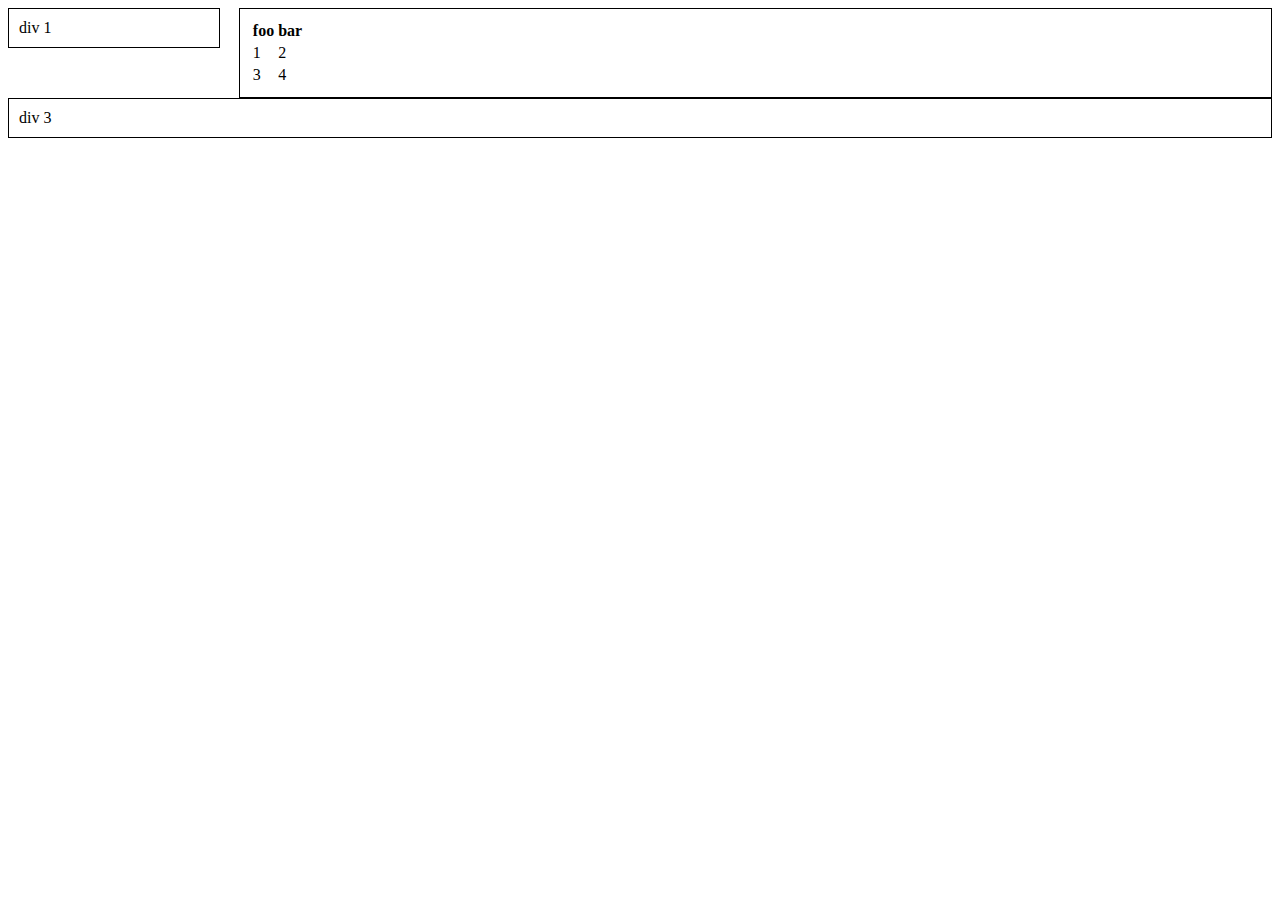
<file: app/basics20130821/test01/index.html>
<!DOCTYPE html>

<html>
	<head>
		<title>hello world</title>
		<link rel="stylesheet" type="text/css" href="basic.css">
	</head>
	
	<body>
		<div class="row">
			<div id="div_num_1" class="black_outline">
				div 1
			</div>
			
			<div id="div_num_2" class="black_outline">
				<table>
					<th>foo</th>
					<th>bar</th>
					<tr>
						<td>1</td>
						<td>2</td>
					</tr>
					<tr>
						<td>3</td>
						<td>4</td>
					</tr>
				</table>
			</div>
		</div>
		
		<div class="row">		
			<div id="div_num_3" class="black_outline">
				div 3
			</div>
		</div>
	</body>
</html>
</file>
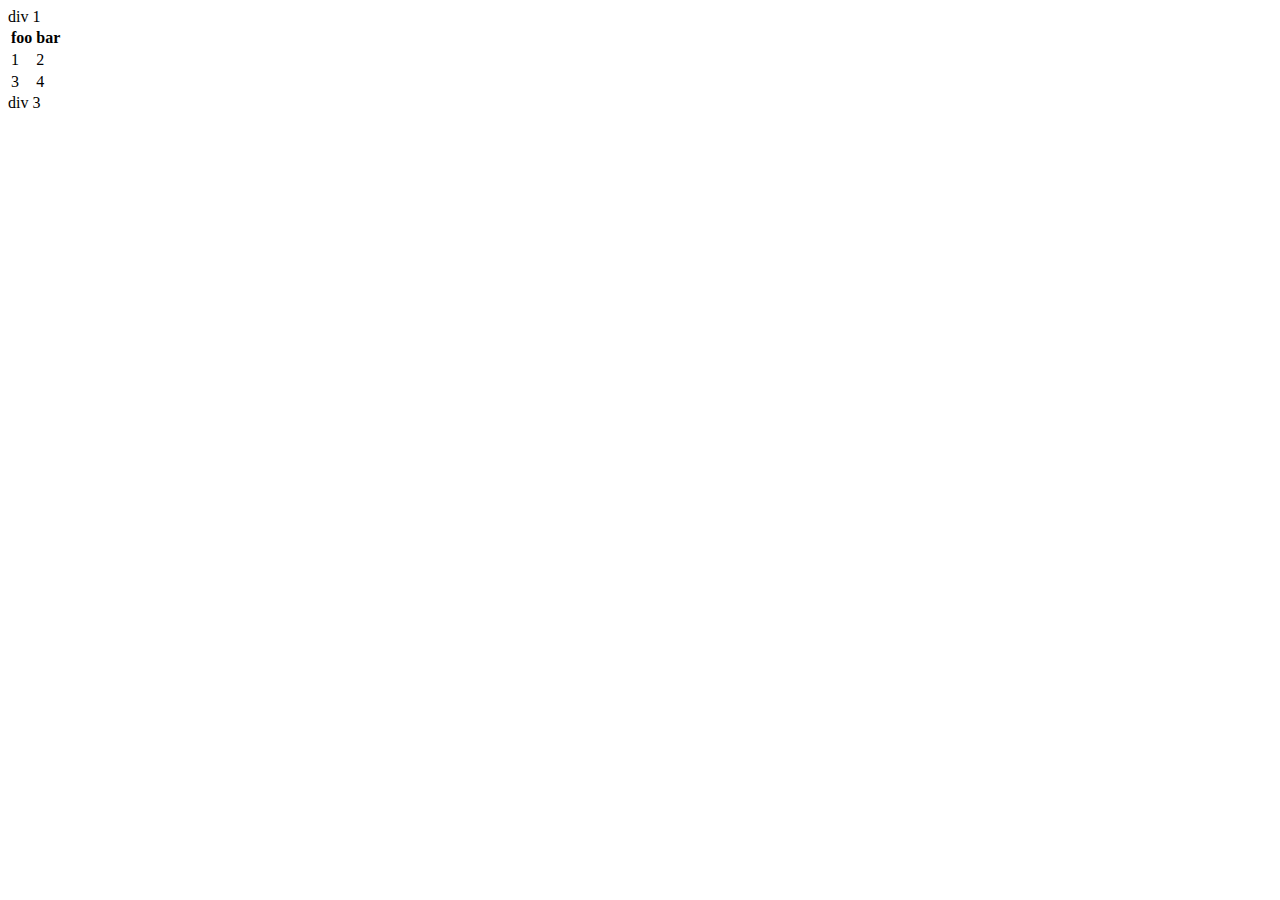
<file: app/basics20130821/test02/index.html>
<!DOCTYPE html>

<html>
	<head>
		<title>hello world2</title>
		<link rel="stylesheet" type="text/stylesheet" href="basic.css"/>
	</head>
	
	<body>
		<div class="row">
			<div id="div_num_1" class="black_outline">
				div 1
			</div>
			
			<div id="div_num_2" class="black_outline">
				<table>
					<th>foo</th>
					<th>bar</th>
					<tr>
						<td>1</td>
						<td>2</td>
					</tr>
					<tr>
						<td>3</td>
						<td>4</td>
					</tr>
				</table>
			</div>
		</div>
		
		<div class="row">		
			<div id="div_num_3" class="black_outline">
				div 3
			</div>
		</div>
	</body>
	
	<!-- this ensures that the script is loaded -->
	<script type="text/javascript" src="basic.js"></script>
</html>
</file>
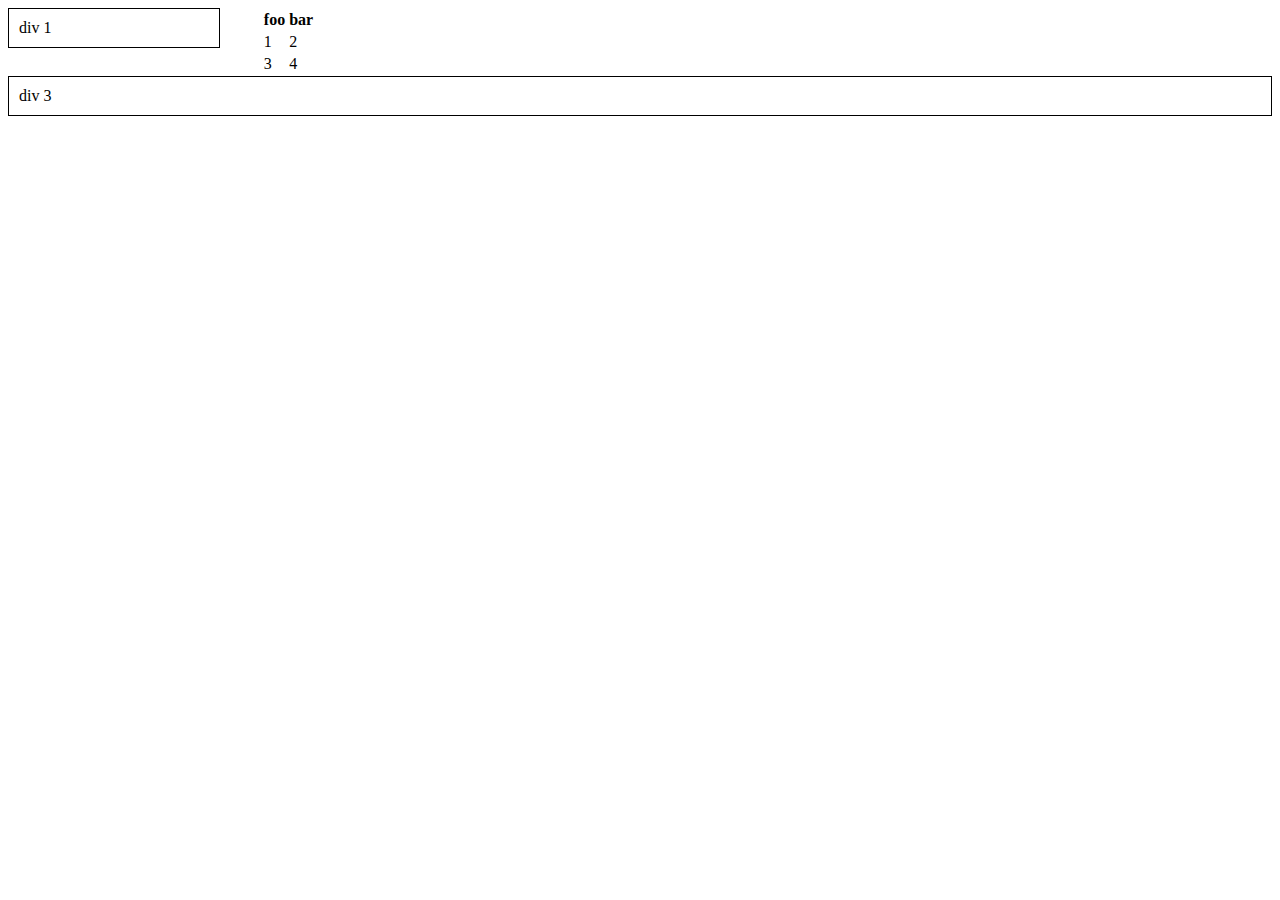
<file: app/basics20130821/test03/index.html>
<!DOCTYPE html>

<html>
	<head>
		<title>hello world3</title>
		<link rel="stylesheet" type="text/css" href="basic.css"/>
	</head>
	
	<body>
		<div class="row">
			<div id="div_num_1" class="black_outline">
				div 1
			</div>
			
			<div id="div_num_2" class="black_outline">
				<table>
					<th>foo</th>
					<th>bar</th>
					<tr>
						<td>1</td>
						<td>2</td>
					</tr>
					<tr>
						<td>3</td>
						<td>4</td>
					</tr>
				</table>
			</div>
		</div>
		
		<div class="row">		
			<div id="div_num_3" class="black_outline">
				div 3
			</div>
		</div>
	</body>
	
	<!-- this ensures that the script is loaded -->
	<script type="text/javascript" src="basic.js"></script>
</html>
</file>
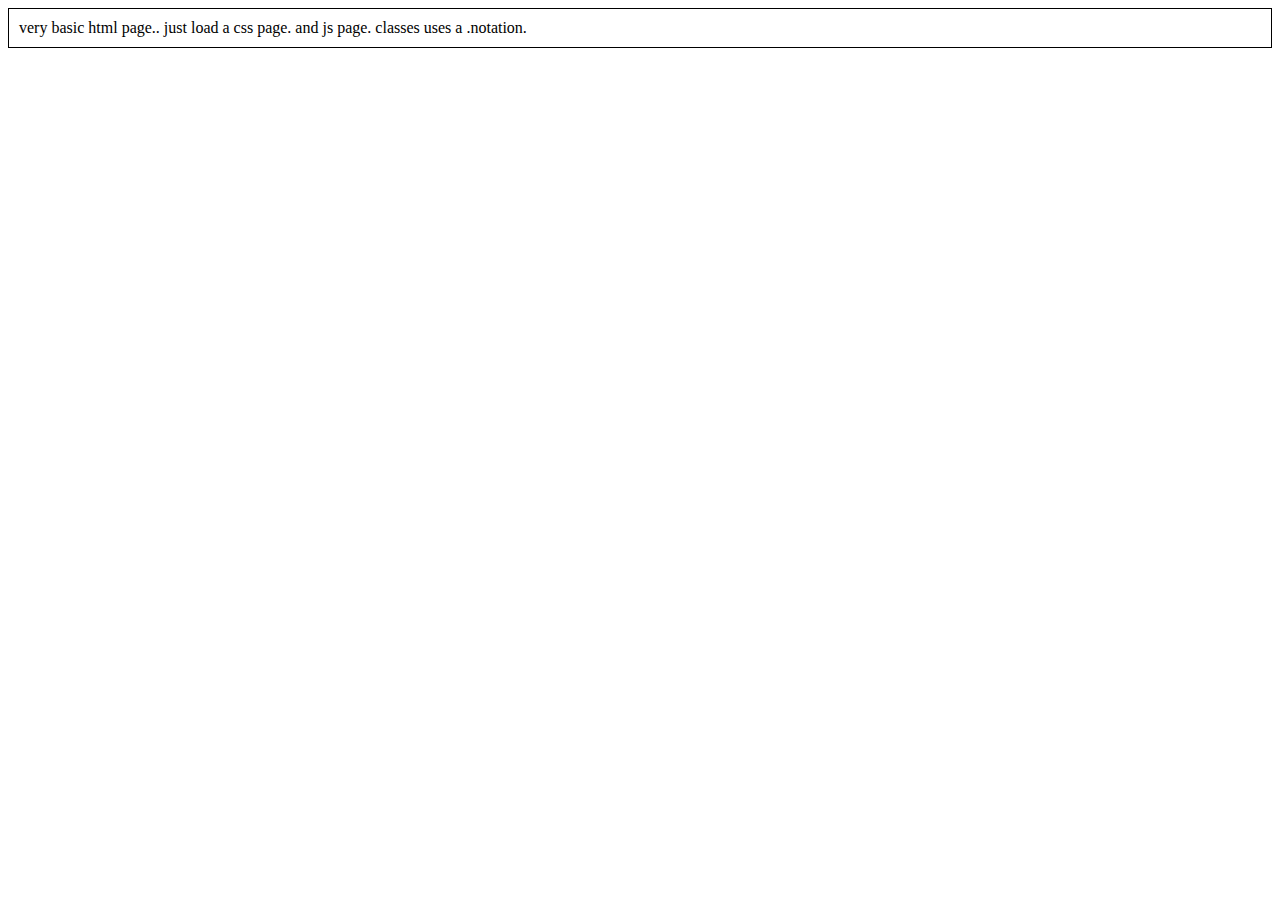
<file: app/mozillaDevPortal/test01/index.html>
<!DOCTYPE html>
<!-- html doc type -->

<html>
	<head>
		<title>test 01</title>
		<link rel="stylesheet" type="text/css" href="basic.css"/>
	</head>
	
	<body>
		<div class="black_outline">
			very basic html page..
			just load a css page.
			and js page.
			classes uses a .notation.
		</div>
		
		<!-- javascript -->
		<script type="text/javascript" src="basic.js"></script>
	</body>
</html>
</file>
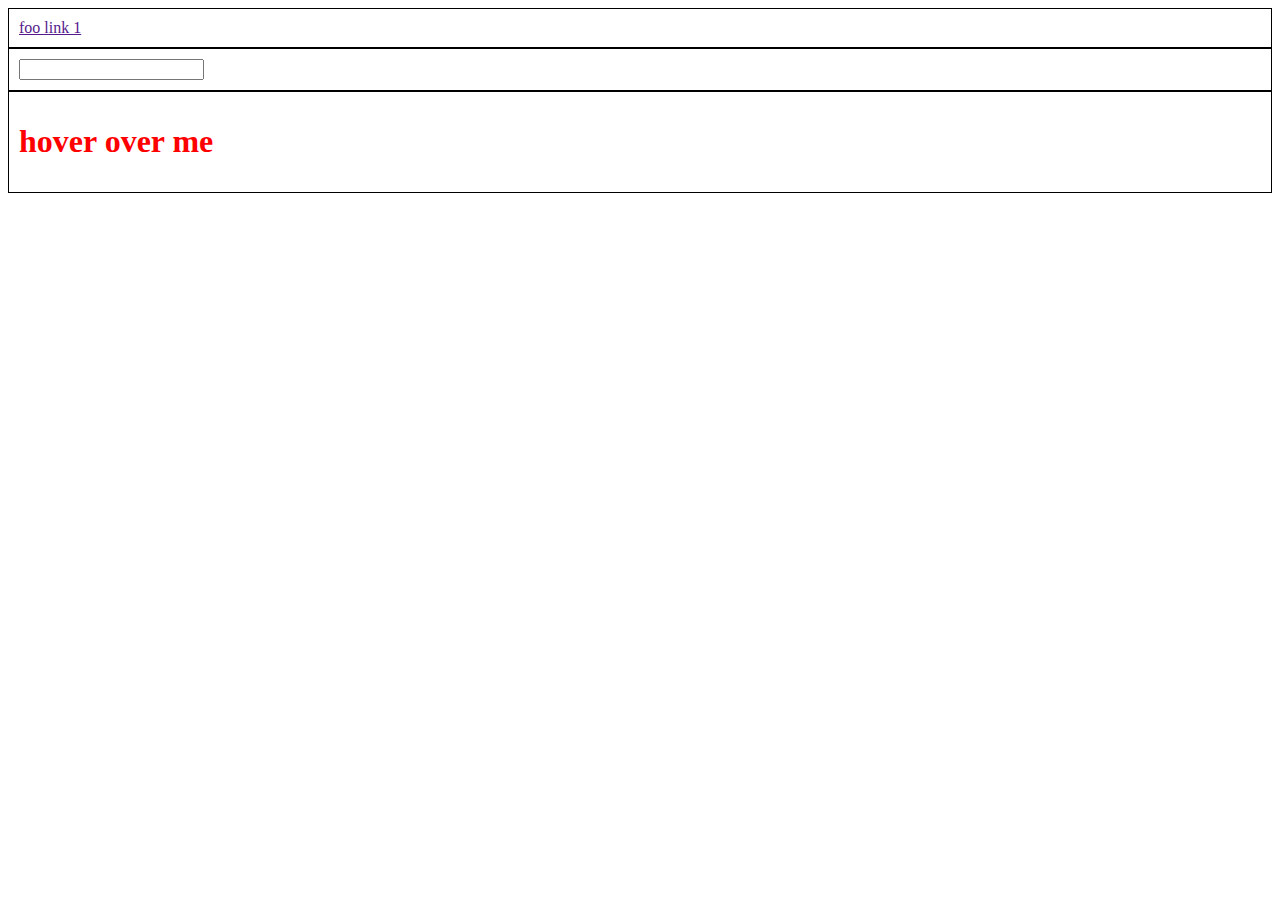
<file: app/mozillaDevPortal/test02EventListener/index.html>
<!DOCTYPE html>
<!-- html doc type -->

<html>
	<head>
		<title>test 02</title>
		<link rel="stylesheet" type="text/css" href="basic.css"/>
	</head>
	
	<body>
		<div class="black_outline">
			<a href="" id="foo_a">foo link 1</a>
		</div>
		
		<div class="black_outline">
			<form>
				<input type="text" id="foo_b"></input>
			</form>
		</div>
		
		<div class="black_outline">
			<h1 id="hover" class="red">hover over me</h1>
		</div>
		
		
		<!-- javascript -->
		<script type="text/javascript" src="basic.js"></script>
	</body>
</html>
</file>
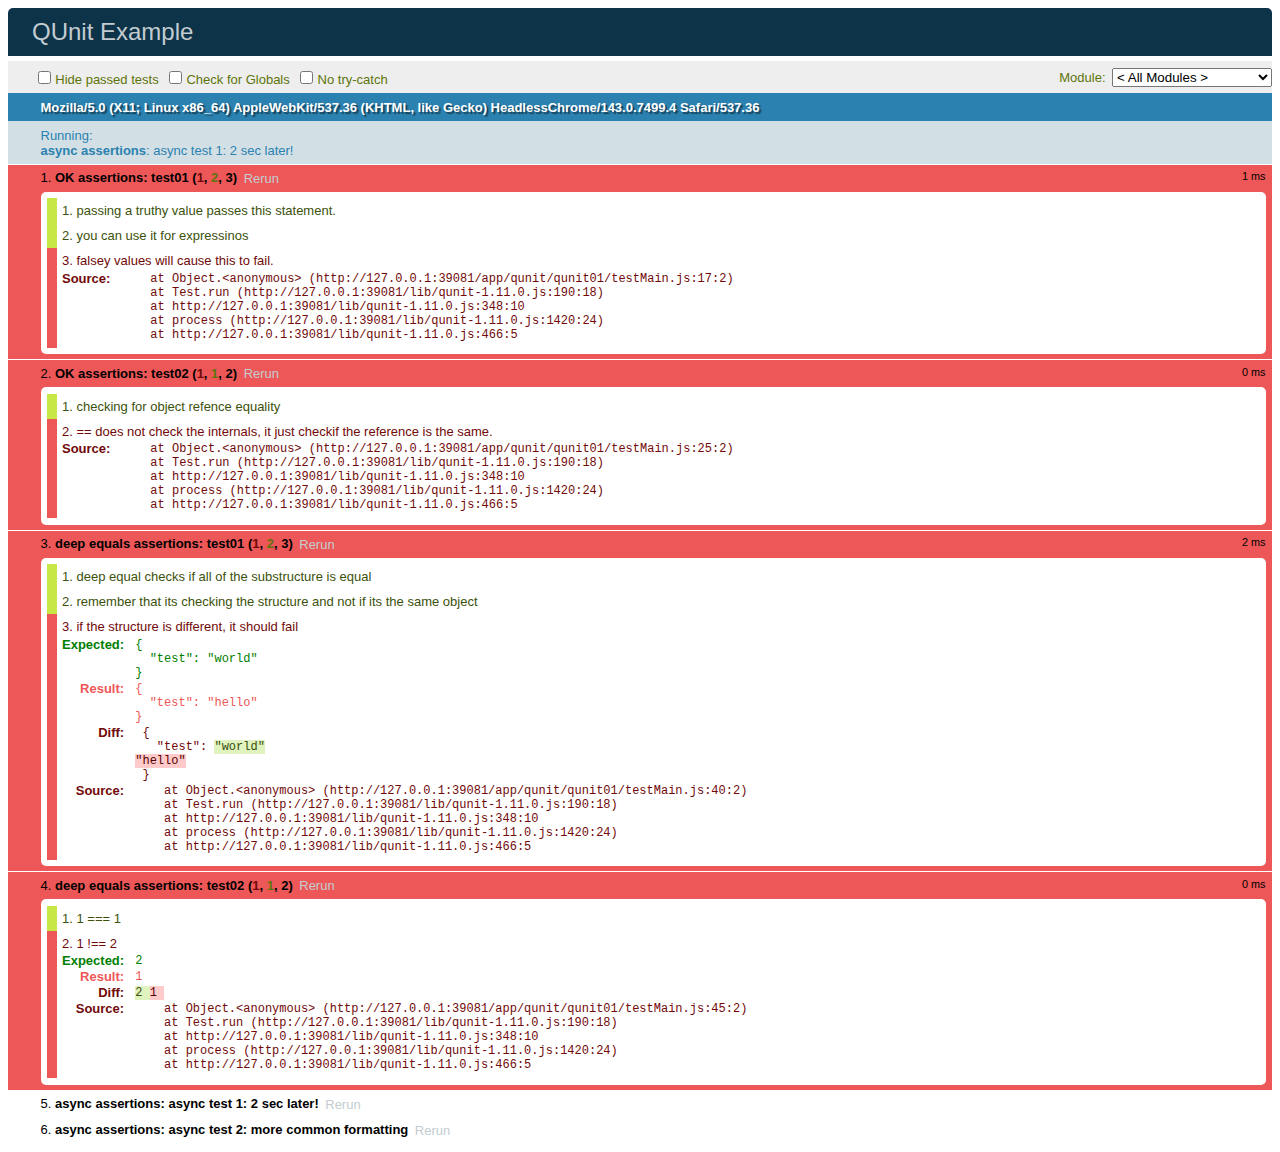
<file: app/qunit/qunit01/testMain.html>
<!DOCTYPE html>
<html>

<head>
	<meta charset="utf-8">
	<title>QUnit Example</title>
	<link rel="stylesheet" href="../../../lib/qunit-1.11.0.css">
	<!-- loading libs -->
	<script src="../../../lib/qunit-1.11.0.js"></script>
</head>

<body>
	<!-- qunit writes to these divs -->
	<div id="qunit"></div>
	<div id="qunit-fixture"></div>
	
	<!-- loading js file to test, qunit, and the test file -->
  	<script src="testMain.js"></script>
</body>

</html>
</file>
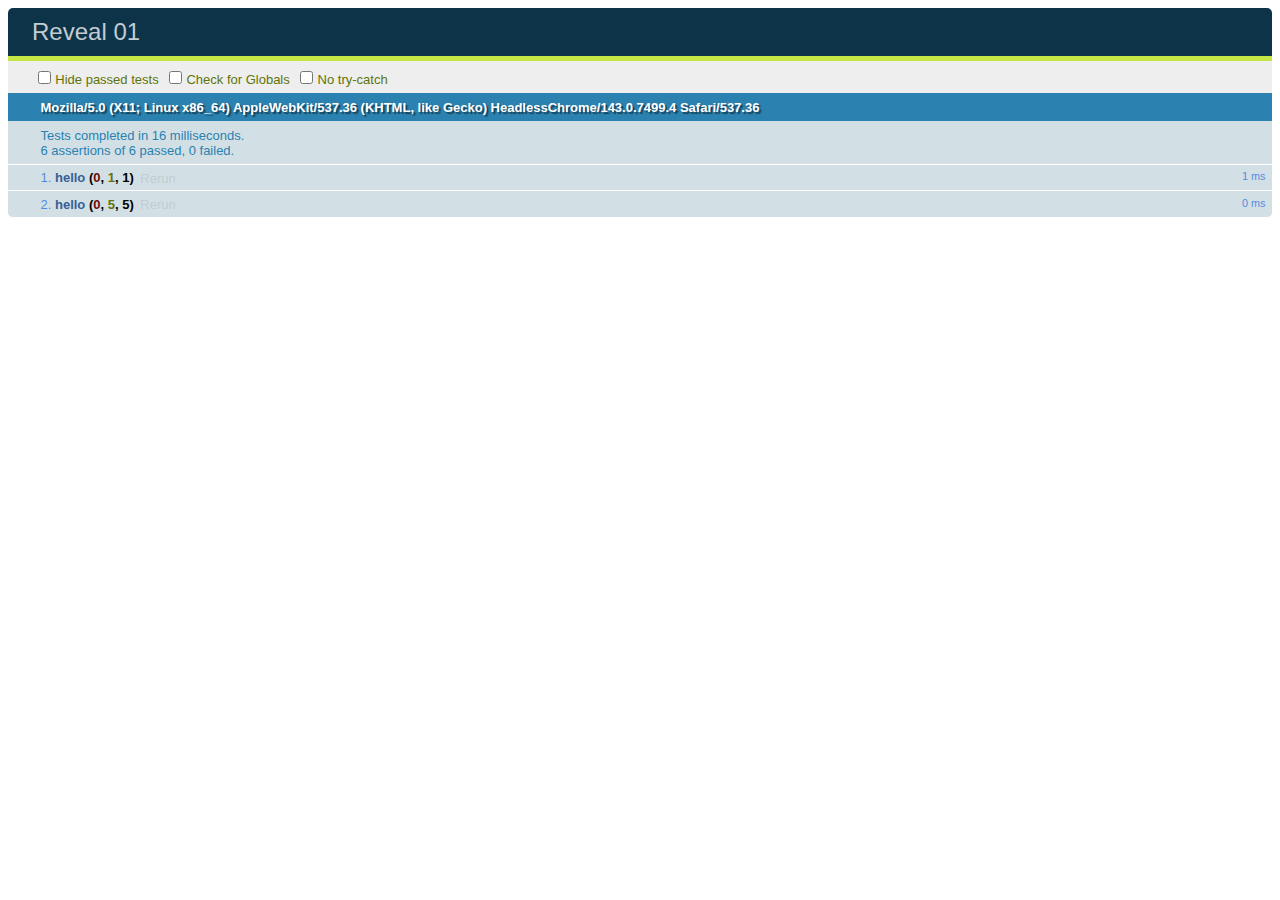
<file: app/pureJS/designPatterns/revealingModule/reveal01/test/Reveal01Test.html>
<!DOCTYPE html>
<html>

<head>
	<meta charset="utf-8">
	<title>Reveal 01</title>
	<link rel="stylesheet" href="../../../../../../lib/qunit-1.11.0.css">
</head>

<body>
	<div id="qunit"></div>
	<div id="qunit-fixture"></div>
	
	<!-- 
		loading source file.
		and its libs.
	-->
	<script src="../app/Reveal01.js"></script>
	<!-- 
		loading qunit and test file.
	-->
	<script src="../../../../../../lib/qunit-1.11.0.js"></script>
  	<script src="Reveal01Test.js"></script>
</body>

</html>
</file>
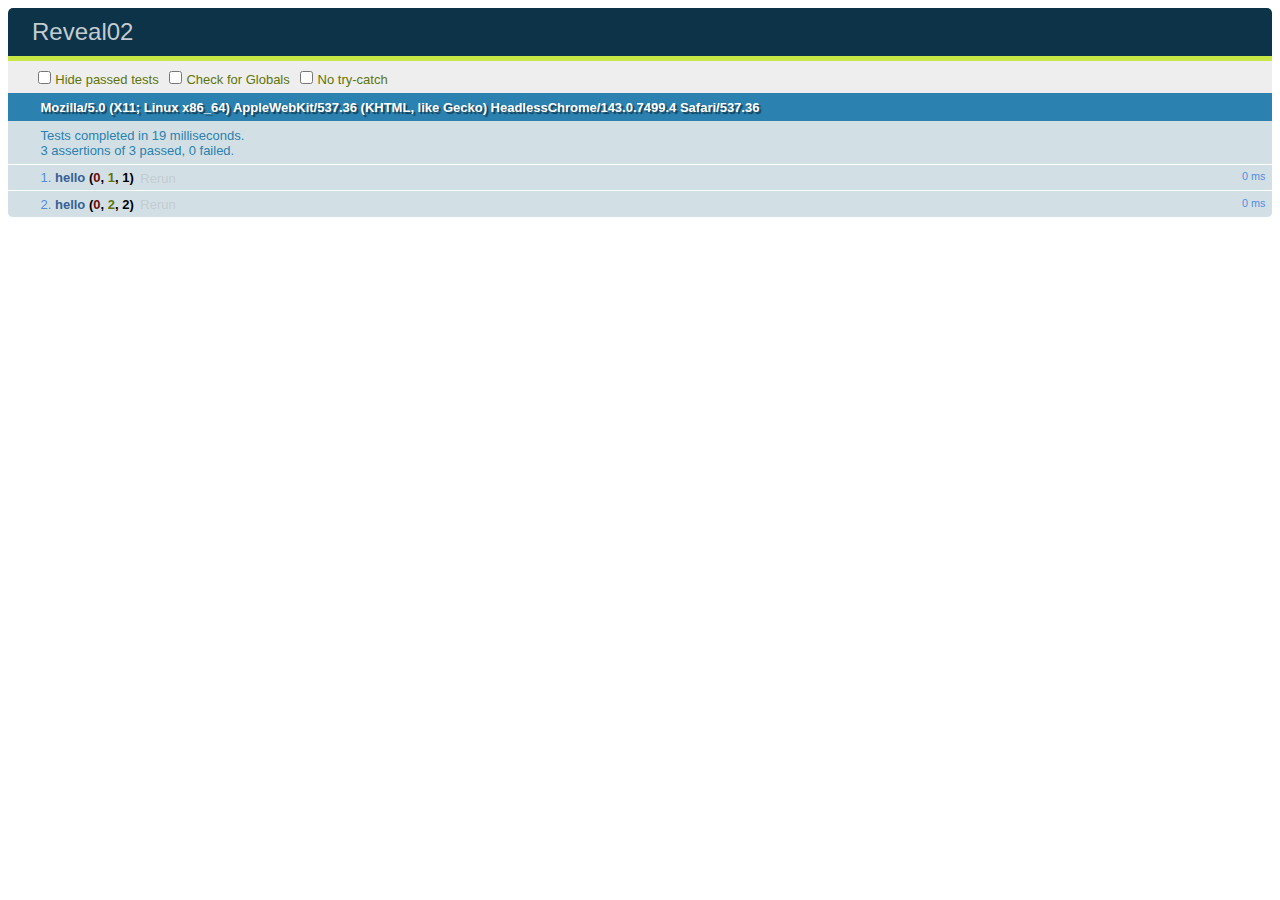
<file: app/pureJS/designPatterns/revealingModule/reveal02/test/Reveal02Test.html>
<!DOCTYPE html>
<html>

<head>
	<meta charset="utf-8">
	<title>Reveal02</title>
	<link rel="stylesheet" href="../../../../../../lib/qunit-1.11.0.css">
</head>

<body>
	<div id="qunit"></div>
	<div id="qunit-fixture"></div>
	
	<!-- 
		loading source file.
		and its libs.
	-->
	<script src="../app/Reveal02.js"></script>
	<!-- 
		loading qunit and test file.
	-->
	<script src="../../../../../../lib/qunit-1.11.0.js"></script>
  	<script src="Reveal02Test.js"></script>
</body>

</html>
</file>
<file: app/basics20130821/test01/basic.css>
/* c style comments */
div.black_outline {
	border: 1px solid black;
	padding: 10px;
	
}

div.row {
	width: 100%;
	overflow: auto;
}

div#div_num_1{
	float: left;
	width: 15%;
}

div#div_num_2 {
	float: right;
	width: 80%;
}
</file>
<file: app/basics20130821/test02/basic.css>
/* c style comments */
div.black_outline {
	border: 1px solid black;
	padding: 10px;
	
}

div.row {
	width: 100%;
	overflow: auto;
}

div#div_num_1{
	float: left;
	width: 15%;
}

div#div_num_2 {
	float: right;
	width: 80%;
}
</file>
<file: app/basics20130821/test03/basic.css>
/* c style comments */
div.black_outline {
	border: 1px solid black;
	padding: 10px;
	
}

div.row {
	width: 100%;
	overflow: auto;
}

div#div_num_1{
	float: left;
	width: 15%;
}

div#div_num_2 {
	float: right;
	width: 80%;
}
</file>
<file: app/mozillaDevPortal/test01/basic.css>
/* c style comments */
div.black_outline {
	border: 1px solid black;
	padding: 10px;
}
</file>
<file: app/mozillaDevPortal/test02EventListener/basic.css>
/* c style comments */
div.black_outline {
	border: 1px solid black;
	padding: 10px;
}

.red {
	color: red;	
}

.blue {
	color: blue;
}
</file>
<file: lib/qunit-1.11.0.css>
/**
 * QUnit v1.11.0 - A JavaScript Unit Testing Framework
 *
 * http://qunitjs.com
 *
 * Copyright 2012 jQuery Foundation and other contributors
 * Released under the MIT license.
 * http://jquery.org/license
 */

/** Font Family and Sizes */

#qunit-tests, #qunit-header, #qunit-banner, #qunit-testrunner-toolbar, #qunit-userAgent, #qunit-testresult {
	font-family: "Helvetica Neue Light", "HelveticaNeue-Light", "Helvetica Neue", Calibri, Helvetica, Arial, sans-serif;
}

#qunit-testrunner-toolbar, #qunit-userAgent, #qunit-testresult, #qunit-tests li { font-size: small; }
#qunit-tests { font-size: smaller; }


/** Resets */

#qunit-tests, #qunit-header, #qunit-banner, #qunit-userAgent, #qunit-testresult, #qunit-modulefilter {
	margin: 0;
	padding: 0;
}


/** Header */

#qunit-header {
	padding: 0.5em 0 0.5em 1em;

	color: #8699a4;
	background-color: #0d3349;

	font-size: 1.5em;
	line-height: 1em;
	font-weight: normal;

	border-radius: 5px 5px 0 0;
	-moz-border-radius: 5px 5px 0 0;
	-webkit-border-top-right-radius: 5px;
	-webkit-border-top-left-radius: 5px;
}

#qunit-header a {
	text-decoration: none;
	color: #c2ccd1;
}

#qunit-header a:hover,
#qunit-header a:focus {
	color: #fff;
}

#qunit-testrunner-toolbar label {
	display: inline-block;
	padding: 0 .5em 0 .1em;
}

#qunit-banner {
	height: 5px;
}

#qunit-testrunner-toolbar {
	padding: 0.5em 0 0.5em 2em;
	color: #5E740B;
	background-color: #eee;
	overflow: hidden;
}

#qunit-userAgent {
	padding: 0.5em 0 0.5em 2.5em;
	background-color: #2b81af;
	color: #fff;
	text-shadow: rgba(0, 0, 0, 0.5) 2px 2px 1px;
}

#qunit-modulefilter-container {
	float: right;
}

/** Tests: Pass/Fail */

#qunit-tests {
	list-style-position: inside;
}

#qunit-tests li {
	padding: 0.4em 0.5em 0.4em 2.5em;
	border-bottom: 1px solid #fff;
	list-style-position: inside;
}

#qunit-tests.hidepass li.pass, #qunit-tests.hidepass li.running  {
	display: none;
}

#qunit-tests li strong {
	cursor: pointer;
}

#qunit-tests li a {
	padding: 0.5em;
	color: #c2ccd1;
	text-decoration: none;
}
#qunit-tests li a:hover,
#qunit-tests li a:focus {
	color: #000;
}

#qunit-tests li .runtime {
	float: right;
	font-size: smaller;
}

.qunit-assert-list {
	margin-top: 0.5em;
	padding: 0.5em;

	background-color: #fff;

	border-radius: 5px;
	-moz-border-radius: 5px;
	-webkit-border-radius: 5px;
}

.qunit-collapsed {
	display: none;
}

#qunit-tests table {
	border-collapse: collapse;
	margin-top: .2em;
}

#qunit-tests th {
	text-align: right;
	vertical-align: top;
	padding: 0 .5em 0 0;
}

#qunit-tests td {
	vertical-align: top;
}

#qunit-tests pre {
	margin: 0;
	white-space: pre-wrap;
	word-wrap: break-word;
}

#qunit-tests del {
	background-color: #e0f2be;
	color: #374e0c;
	text-decoration: none;
}

#qunit-tests ins {
	background-color: #ffcaca;
	color: #500;
	text-decoration: none;
}

/*** Test Counts */

#qunit-tests b.counts                       { color: black; }
#qunit-tests b.passed                       { color: #5E740B; }
#qunit-tests b.failed                       { color: #710909; }

#qunit-tests li li {
	padding: 5px;
	background-color: #fff;
	border-bottom: none;
	list-style-position: inside;
}

/*** Passing Styles */

#qunit-tests li li.pass {
	color: #3c510c;
	background-color: #fff;
	border-left: 10px solid #C6E746;
}

#qunit-tests .pass                          { color: #528CE0; background-color: #D2E0E6; }
#qunit-tests .pass .test-name               { color: #366097; }

#qunit-tests .pass .test-actual,
#qunit-tests .pass .test-expected           { color: #999999; }

#qunit-banner.qunit-pass                    { background-color: #C6E746; }

/*** Failing Styles */

#qunit-tests li li.fail {
	color: #710909;
	background-color: #fff;
	border-left: 10px solid #EE5757;
	white-space: pre;
}

#qunit-tests > li:last-child {
	border-radius: 0 0 5px 5px;
	-moz-border-radius: 0 0 5px 5px;
	-webkit-border-bottom-right-radius: 5px;
	-webkit-border-bottom-left-radius: 5px;
}

#qunit-tests .fail                          { color: #000000; background-color: #EE5757; }
#qunit-tests .fail .test-name,
#qunit-tests .fail .module-name             { color: #000000; }

#qunit-tests .fail .test-actual             { color: #EE5757; }
#qunit-tests .fail .test-expected           { color: green;   }

#qunit-banner.qunit-fail                    { background-color: #EE5757; }


/** Result */

#qunit-testresult {
	padding: 0.5em 0.5em 0.5em 2.5em;

	color: #2b81af;
	background-color: #D2E0E6;

	border-bottom: 1px solid white;
}
#qunit-testresult .module-name {
	font-weight: bold;
}

/** Fixture */

#qunit-fixture {
	position: absolute;
	top: -10000px;
	left: -10000px;
	width: 1000px;
	height: 1000px;
}
</file>
